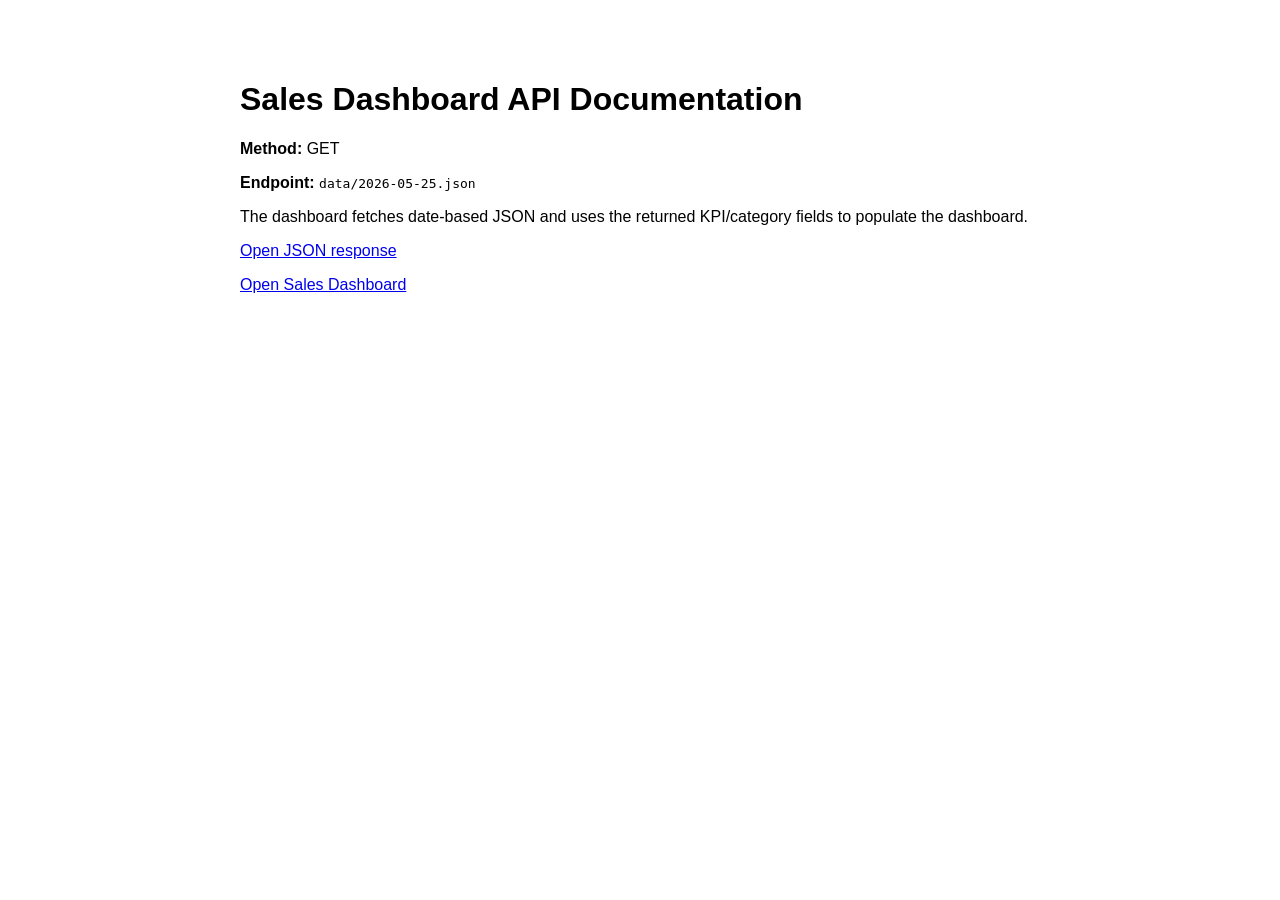
<file: api.html>
<!doctype html><html><head><meta charset="utf-8"><title>Sales Dashboard API Documentation</title></head>
<body style="font-family:Arial;max-width:800px;margin:40px auto;padding:20px"><h1>Sales Dashboard API Documentation</h1>
<p><b>Method:</b> GET</p><p><b>Endpoint:</b> <code>data/2026-05-25.json</code></p>
<p>The dashboard fetches date-based JSON and uses the returned KPI/category fields to populate the dashboard.</p>
<p><a href="data/2026-05-25.json">Open JSON response</a></p><p><a href="sales-dashboard.html">Open Sales Dashboard</a></p></body></html>
</file>
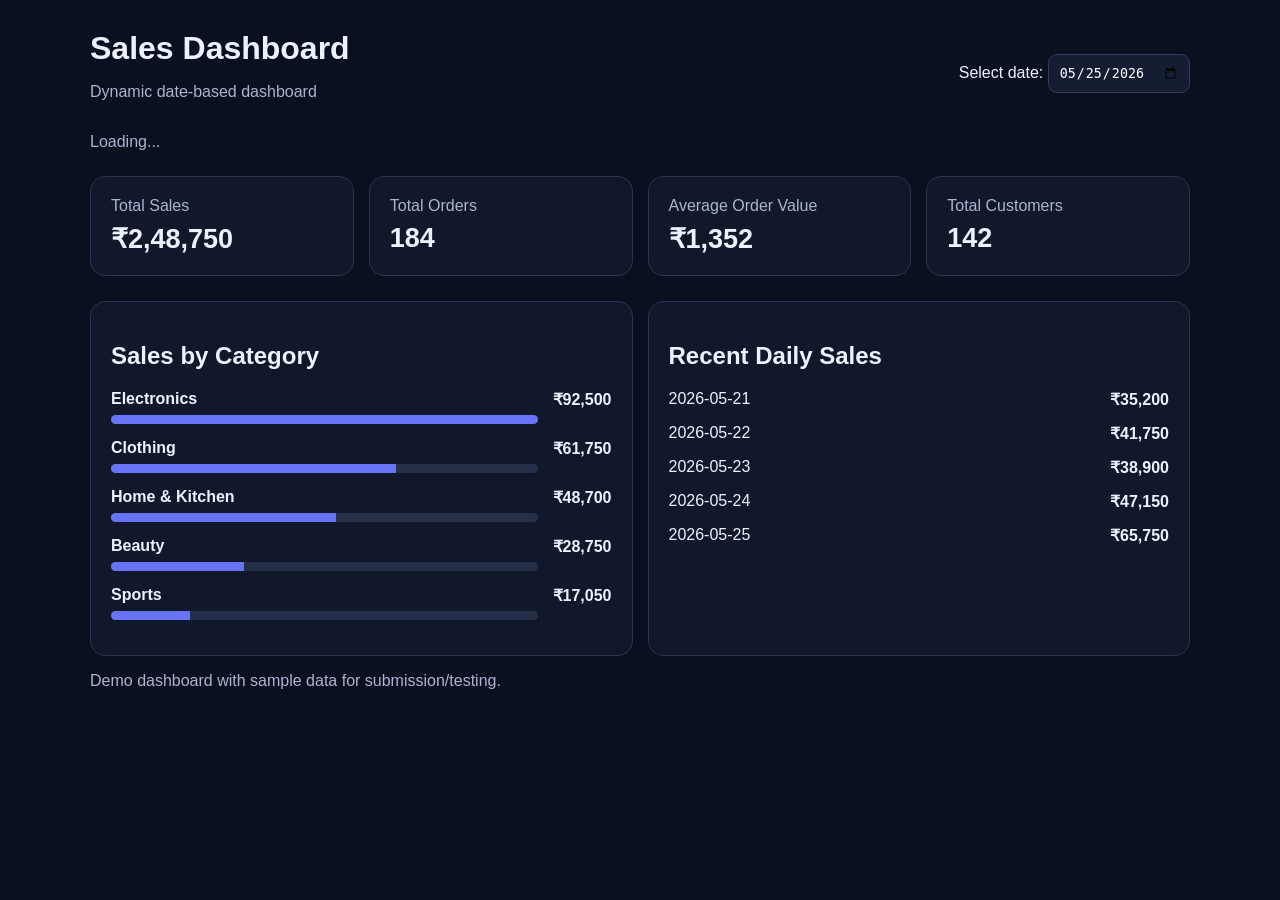
<file: sales-dashboard.html>
<!doctype html><html><head><meta charset="utf-8"><meta name="viewport" content="width=device-width,initial-scale=1"><title>Sales Dashboard</title>
<style>
body{margin:0;font-family:Arial;background:#0b1020;color:#eef2ff}.wrap{max-width:1100px;margin:auto;padding:30px}.top{display:flex;justify-content:space-between;align-items:center;gap:20px;flex-wrap:wrap}h1{margin:0}.sub,.label{color:#aab5cf}.control{background:#151d33;border:1px solid #303b59;padding:10px;color:#fff;border-radius:9px}.grid{display:grid;grid-template-columns:repeat(4,1fr);gap:15px;margin:25px 0}.card,.panel{background:#11182b;border:1px solid #293650;border-radius:15px;padding:20px}.value{font-size:27px;font-weight:800;margin-top:8px}.panels{display:grid;grid-template-columns:1fr 1fr;gap:15px}.row{display:flex;justify-content:space-between;margin:15px 0;gap:15px}.bar{height:9px;background:#252f48;border-radius:8px;margin-top:7px;overflow:hidden}.fill{height:100%;background:#6674f5}@media(max-width:800px){.grid{grid-template-columns:1fr 1fr}.panels{grid-template-columns:1fr}}@media(max-width:480px){.grid{grid-template-columns:1fr}}
</style></head><body><div class="wrap"><div class="top"><div><h1>Sales Dashboard</h1><p class="sub">Dynamic date-based dashboard</p></div><label>Select date: <input id="date" class="control" type="date" value="2026-05-25"></label></div>
<p id="status" class="sub">Loading...</p><div class="grid">
<div class="card"><div class="label">Total Sales</div><div id="sales" class="value">—</div></div>
<div class="card"><div class="label">Total Orders</div><div id="orders" class="value">—</div></div>
<div class="card"><div class="label">Average Order Value</div><div id="aov" class="value">—</div></div>
<div class="card"><div class="label">Total Customers</div><div id="customers" class="value">—</div></div></div>
<div class="panels"><section class="panel"><h2>Sales by Category</h2><div id="categories"></div></section><section class="panel"><h2>Recent Daily Sales</h2><div id="daily"></div></section></div>
<p class="sub">Demo dashboard with sample data for submission/testing.</p></div>
<script>
const money=n=>new Intl.NumberFormat('en-IN',{style:'currency',currency:'INR',maximumFractionDigits:0}).format(n);
async function load(d){try{let r=await fetch('data/'+d+'.json');if(!r.ok)throw Error('No data for this date');let x=await r.json();sales.textContent=money(x.kpis.totalSales);orders.textContent=x.kpis.totalOrders;aov.textContent=money(x.kpis.averageOrderValue);customers.textContent=x.kpis.totalCustomers;let m=Math.max(...x.salesByCategory.map(a=>a.sales));categories.innerHTML=x.salesByCategory.map(a=>'<div class="row"><div style="flex:1"><b>'+a.category+'</b><div class="bar"><div class="fill" style="width:'+(a.sales/m*100)+'%"></div></div></div><b>'+money(a.sales)+'</b></div>').join('');daily.innerHTML=x.dailySales.map(a=>'<div class="row"><span>'+a.date+'</span><b>'+money(a.sales)+'</b></div>').join('');status.textContent='Data loaded for '+x.date}catch(e){status.textContent=e.message+' (try 2026-05-24 or 2026-05-25)'}}date.onchange=e=>load(e.target.value);load('2026-05-25');
</script></body></html>
</file>
